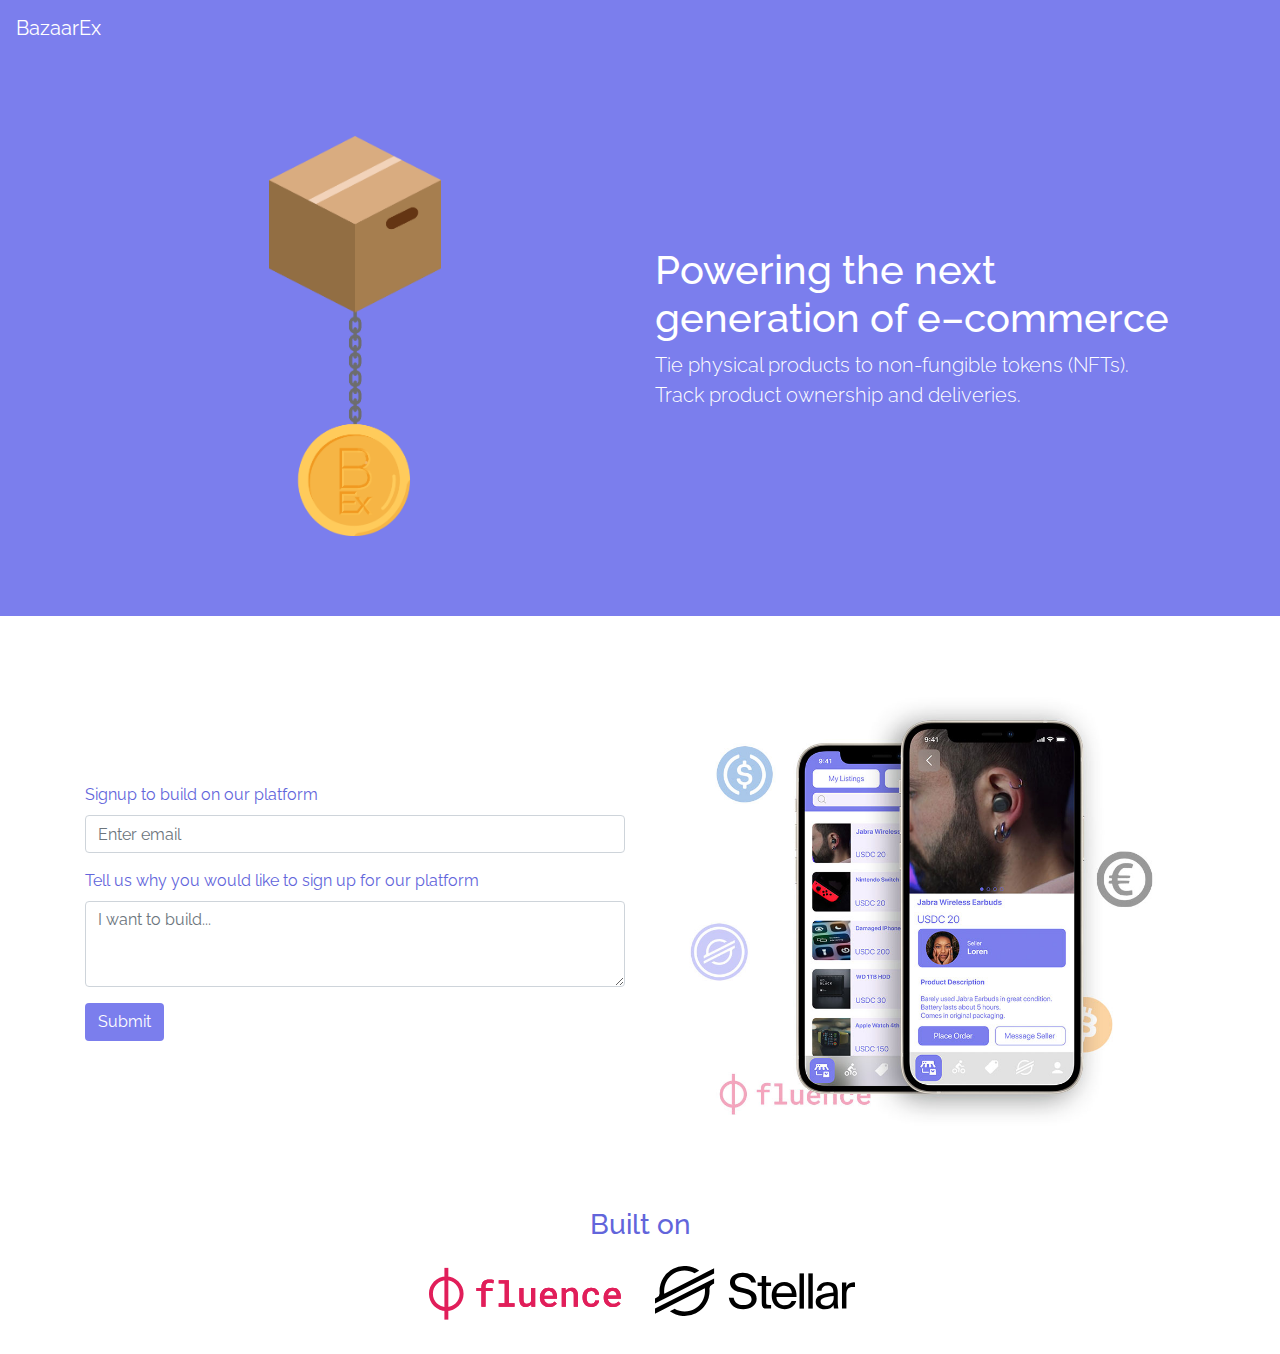
<file: index.html>
<!DOCTYPE html>
<html lang="en">
    <head>
        <meta charset="utf-8">
        <meta http-equiv="X-UA-Compatible" content="IE=edge">
        <meta name="viewport" content="width=device-width, initial-scale=1, shrink-to-fit=no">
        <meta name="description" content="">
        <meta name="author" content="">
        <title>Blank Template for Bootstrap</title>
        <!-- Bootstrap core CSS -->
        <link href="bootstrap/css/bootstrap.css" rel="stylesheet">
        <!-- Custom styles for this template -->
        <link href="style.css" rel="stylesheet">
        <link rel="stylesheet" href="https://fonts.googleapis.com/css?family=Raleway:400,300">
    </head>
    <body style="font-family: Raleway;">
        <nav class="navbar navbar-expand-lg" style="background: var(--primary);"> 
            <a class="navbar-brand text-white" href="#">BazaarEx</a> 
        </nav>
        <section style="background: var(--primary);">
            <div class="container text-white" style="padding-top: 5rem; padding-bottom: 5rem;">
                <div class="row text-left">
                    <div class="text-center order-2 col-sm order-sm-1">
                        <img src="images/product-nft.png" style="max-height: 400px;"/> 
                    </div>
                    <div class="ml-auto mr-auto order-1 col-sm order-sm-2 d-flex flex-column justify-content-center">
                        <h1>Powering the next generation of e&#8288;&#8211;&#8288;commerce</h1>
                        <p class="lead">Tie physical products to non-fungible tokens (NFTs). <br>Track product ownership and deliveries.</p> 
                    </div>
                </div>
            </div>
        </section>
        <section>
            <div class="container" style="color: var(--primary-dark);">
                <div class="row" style="margin-top: 5rem; margin-bottom: 5rem;">
                    <div class="col-sm d-flex flex-column justify-content-center">
                        <form role="form"> 
                            <div class="form-group"> 
                                <label for="exampleInputEmail1">Signup to build on our platform</label>                                 
                                <input type="email" class="form-control" id="exampleInputEmail1" placeholder="Enter email"> 
                            </div>                             
                            <div class="form-group"> 
                                <label for="Message">Tell us why you would like to sign up for our platform</label>
                                <textarea class="form-control" rows="3" placeholder="I want to build..."></textarea> 
                            </div>                             
                            <button type="submit" class="btn">Submit</button>                             
                        </form>                         
                    </div>
                    <div class="col-sm">
                        <img src="images/cover.jpg" style="width: 100%;"/> 
                    </div>
                </div>
                <div class="row mb-5">
                    <div class="text-center ml-auto mr-auto">
                        <h3 class="mb-4">Built on</h3>
                        <div class="row" style="height: 40px;">
                            <div class="col">
                                <svg viewbox="0 0 1016 290" version="1.1" xmlns="http://www.w3.org/2000/svg" xmlns:xlink="http://www.w3.org/1999/xlink" width="200px">
                                    <!-- Generator: Sketch 59.1 (86144) - https://sketch.com -->
                                    <title>logo_new outlines</title>
                                    <desc>Created with Sketch.</desc>
                                    <defs>
                                        <path d="M286.529297,207 L286.529297,127.546875 L260.953125,127.546875 L260.953125,111.902344 L286.529297,111.902344 L286.529297,106.013672 C286.529297,99.8612974 287.452139,94.4267814 289.297852,89.7099609 C291.143564,84.9931405 293.809553,81.0381019 297.295898,77.8447266 C300.782244,74.6513512 304.986304,72.2197349 309.908203,70.5498047 C314.830103,68.8798745 320.367157,68.0449219 326.519531,68.0449219 C330.56252,68.0449219 334.415021,68.352536 338.077148,68.9677734 C341.739276,69.5830109 345.56248,70.3007771 349.546875,71.1210938 L347.701172,87.8203125 C345.416004,87.175778 342.750015,86.6044947 339.703125,86.1064453 C336.656235,85.6083959 333.228535,85.359375 329.419922,85.359375 C321.86129,85.359375 316.338885,87.1464665 312.852539,90.7207031 C309.366194,94.2949397 307.623047,99.392545 307.623047,106.013672 L307.623047,111.902344 L342.955078,111.902344 L342.955078,127.546875 L307.623047,127.546875 L307.623047,207 L286.529297,207 Z M374.507812,72 L425.923828,72 L425.923828,189.597656 L454.927734,189.597656 L454.927734,207 L374.507812,207 L374.507812,189.597656 L404.742188,189.597656 L404.742188,89.4902344 L374.507812,89.4902344 L374.507812,72 Z M539.654297,193.992188 C536.431625,198.679711 532.520531,202.327135 527.920898,204.93457 C523.321266,207.542005 518.179716,208.845703 512.496094,208.845703 C507.574194,208.845703 503.077169,208.083992 499.004883,206.560547 C494.932597,205.037102 491.446304,202.620134 488.545898,199.30957 C485.645493,195.999007 483.389656,191.780299 481.77832,186.65332 C480.166984,181.526342 479.361328,175.359411 479.361328,168.152344 L479.361328,111.902344 L500.367188,111.902344 L500.367188,168.328125 C500.367188,172.89846 500.704098,176.677719 501.37793,179.666016 C502.051761,182.654312 503.09179,185.027335 504.498047,186.785156 C505.904304,188.542978 507.662099,189.788082 509.771484,190.520508 C511.88087,191.252933 514.400376,191.619141 517.330078,191.619141 C522.955106,191.619141 527.496076,190.520519 530.953125,188.323242 C534.410174,186.125966 537.017569,183.152362 538.775391,179.402344 L538.775391,111.902344 L559.869141,111.902344 L559.869141,207 L540.884766,207 L539.654297,193.992188 Z M630.972656,208.757812 C623.941371,208.757812 617.52542,207.585949 611.724609,205.242188 C605.923799,202.898426 600.958028,199.675802 596.827148,195.574219 C592.696268,191.472636 589.488293,186.624051 587.203125,181.02832 C584.917957,175.432589 583.775391,169.382845 583.775391,162.878906 L583.775391,159.275391 C583.775391,151.716759 584.991199,144.919952 587.422852,138.884766 C589.854504,132.849579 593.106425,127.693381 597.178711,123.416016 C601.250997,119.13865 605.997043,115.857433 611.416992,113.572266 C616.836941,111.287098 622.535126,110.144531 628.511719,110.144531 C635.425816,110.144531 641.519505,111.301746 646.792969,113.616211 C652.066433,115.930676 656.475568,119.182596 660.020508,123.37207 C663.565447,127.561544 666.246085,132.527315 668.0625,138.269531 C669.878915,144.011747 670.787109,150.310513 670.787109,157.166016 L670.787109,166.042969 L604.869141,166.042969 C605.220705,169.734393 606.128899,173.162094 607.59375,176.326172 C609.058601,179.49025 610.977527,182.229481 613.350586,184.543945 C615.723645,186.85841 618.50682,188.674798 621.700195,189.993164 C624.893571,191.31153 628.394512,191.970703 632.203125,191.970703 C637.535183,191.970703 642.44236,190.916026 646.924805,188.806641 C651.407249,186.697255 655.054673,183.796893 657.867188,180.105469 L669.292969,190.828125 C667.769524,193.113293 665.806653,195.325185 663.404297,197.463867 C661.001941,199.60255 658.189469,201.506828 654.966797,203.176758 C651.744125,204.846688 648.125997,206.194331 644.112305,207.219727 C640.098613,208.245122 635.718774,208.757812 630.972656,208.757812 Z M628.423828,127.107422 C625.494126,127.107422 622.769544,127.63476 620.25,128.689453 C617.730456,129.744146 615.474619,131.282216 613.482422,133.303711 C611.490224,135.325205 609.805671,137.786118 608.428711,140.686523 C607.051751,143.586929 606.070315,146.882794 605.484375,150.574219 L650.044922,150.574219 L650.044922,148.992188 C649.86914,146.179673 649.327153,143.46974 648.418945,140.862305 C647.510738,138.25487 646.177743,135.925792 644.419922,133.875 C642.662101,131.824208 640.450209,130.1836 637.78418,128.953125 C635.118151,127.72265 631.998065,127.107422 628.423828,127.107422 Z M713.677734,111.902344 L714.996094,125.085938 C718.453142,120.33982 722.627905,116.663099 727.520508,114.055664 C732.41311,111.448229 737.847626,110.144531 743.824219,110.144531 C748.687524,110.144531 753.125956,110.847649 757.139648,112.253906 C761.15334,113.660163 764.610337,115.857407 767.510742,118.845703 C770.411147,121.833999 772.666984,125.701148 774.27832,130.447266 C775.889656,135.193383 776.695312,140.906217 776.695312,147.585938 L776.695312,207 L755.689453,207 L755.689453,147.9375 C755.689453,144.011699 755.235356,140.730482 754.327148,138.09375 C753.418941,135.457018 752.129891,133.347664 750.459961,131.765625 C748.790031,130.183586 746.753918,129.055667 744.351562,128.381836 C741.949207,127.708004 739.224625,127.371094 736.177734,127.371094 C731.548805,127.371094 727.520525,128.396474 724.092773,130.447266 C720.665022,132.498057 717.896495,135.281232 715.787109,138.796875 L715.787109,207 L694.693359,207 L694.693359,111.902344 L713.677734,111.902344 Z M844.283203,192.058594 C846.861341,192.058594 849.366199,191.648442 851.797852,190.828125 C854.229504,190.007808 856.382803,188.865242 858.257812,187.400391 C860.132822,185.93554 861.612299,184.207041 862.696289,182.214844 C863.780279,180.222646 864.292969,178.054699 864.234375,175.710938 L884.097656,175.710938 C884.15625,180.281273 883.116222,184.573222 880.977539,188.586914 C878.838856,192.600606 875.938495,196.101548 872.276367,199.089844 C868.61424,202.07814 864.380883,204.451163 859.576172,206.208984 C854.77146,207.966806 849.732448,208.845703 844.458984,208.845703 C837.134729,208.845703 830.718778,207.58595 825.210938,205.066406 C819.703097,202.546862 815.103534,199.104514 811.412109,194.739258 C807.720685,190.374002 804.952158,185.305693 803.106445,179.53418 C801.260733,173.762666 800.337891,167.625033 800.337891,161.121094 L800.337891,157.957031 C800.337891,151.453092 801.260733,145.30081 803.106445,139.5 C804.952158,133.69919 807.720685,128.630881 811.412109,124.294922 C815.103534,119.958963 819.703097,116.516614 825.210938,113.967773 C830.718778,111.418933 837.105432,110.144531 844.371094,110.144531 C850.11331,110.144531 855.43064,111.023429 860.323242,112.78125 C865.215845,114.539071 869.434553,116.999984 872.979492,120.164062 C876.524432,123.328141 879.27831,127.1074 881.241211,131.501953 C883.204111,135.896506 884.15625,140.701146 884.097656,145.916016 L864.234375,145.916016 C864.292969,143.337878 863.838872,140.906261 862.87207,138.621094 C861.905269,136.335926 860.513681,134.343758 858.697266,132.644531 C856.88085,130.945304 854.7422,129.597661 852.28125,128.601562 C849.8203,127.605464 847.125015,127.107422 844.195312,127.107422 C839.800759,127.107422 836.138687,128.000968 833.208984,129.788086 C830.279282,131.575204 827.935556,133.918931 826.177734,136.819336 C824.419913,139.719741 823.174808,143.015607 822.442383,146.707031 C821.709957,150.398456 821.34375,154.148418 821.34375,157.957031 L821.34375,161.121094 C821.34375,164.988301 821.709957,168.76756 822.442383,172.458984 C823.174808,176.150409 824.419913,179.446275 826.177734,182.34668 C827.935556,185.247085 830.279282,187.590811 833.208984,189.37793 C836.138687,191.165048 839.830056,192.058594 844.283203,192.058594 Z M955.025391,208.757812 C947.994105,208.757812 941.578154,207.585949 935.777344,205.242188 C929.976533,202.898426 925.010763,199.675802 920.879883,195.574219 C916.749003,191.472636 913.541027,186.624051 911.255859,181.02832 C908.970692,175.432589 907.828125,169.382845 907.828125,162.878906 L907.828125,159.275391 C907.828125,151.716759 909.043933,144.919952 911.475586,138.884766 C913.907239,132.849579 917.159159,127.693381 921.231445,123.416016 C925.303731,119.13865 930.049778,115.857433 935.469727,113.572266 C940.889676,111.287098 946.587861,110.144531 952.564453,110.144531 C959.47855,110.144531 965.572239,111.301746 970.845703,113.616211 C976.119167,115.930676 980.528303,119.182596 984.073242,123.37207 C987.618182,127.561544 990.298819,132.527315 992.115234,138.269531 C993.93165,144.011747 994.839844,150.310513 994.839844,157.166016 L994.839844,166.042969 L928.921875,166.042969 C929.273439,169.734393 930.181633,173.162094 931.646484,176.326172 C933.111335,179.49025 935.030262,182.229481 937.40332,184.543945 C939.776379,186.85841 942.559554,188.674798 945.75293,189.993164 C948.946305,191.31153 952.447247,191.970703 956.255859,191.970703 C961.587917,191.970703 966.495095,190.916026 970.977539,188.806641 C975.459983,186.697255 979.107408,183.796893 981.919922,180.105469 L993.345703,190.828125 C991.822258,193.113293 989.859387,195.325185 987.457031,197.463867 C985.054675,199.60255 982.242204,201.506828 979.019531,203.176758 C975.796859,204.846688 972.178731,206.194331 968.165039,207.219727 C964.151347,208.245122 959.771508,208.757812 955.025391,208.757812 Z M951.939453,127 C949.009751,127 946.285169,127.527338 943.765625,128.582031 C941.246081,129.636724 938.990244,131.174795 936.998047,133.196289 C935.005849,135.217784 933.321296,137.678696 931.944336,140.579102 C930.567376,143.479507 929.58594,146.775372 929,150.466797 L973.560547,150.466797 L973.560547,148.884766 C973.384765,146.072252 972.842778,143.362318 971.93457,140.754883 C971.026363,138.147448 969.693368,135.81837 967.935547,133.767578 C966.177726,131.716787 963.965834,130.076178 961.299805,128.845703 C958.633776,127.615228 955.51369,127 951.939453,127 Z" id="path-1"></path>
                                    </defs>
                                    <g id="logo_new-outlines" stroke="none" stroke-width="1" fill="none" fill-rule="evenodd">
                                        <g id="fluence" fill-rule="nonzero" fill="#E11E5A">
                                            <use xlink:href="#path-1"></use>
                                            <use xlink:href="#path-1"></use>
                                        </g>
                                        <path d="M108,53 C156.601058,53 196,92.398942 196,141 C196,189.601058 156.601058,229 108,229 C59.398942,229 20,189.601058 20,141 C20,92.398942 59.398942,53 108,53 Z M108,73 C70.444637,73 40,103.444637 40,141 C40,178.555363 70.444637,209 108,209 C145.555363,209 176,178.555363 176,141 C176,103.444637 145.555363,73 108,73 Z" id="Oval" fill="#E11E5A" fill-rule="nonzero"></path>
                                        <polygon id="Line" fill="#E11E5A" fill-rule="nonzero" points="118.5 9.5 98.5 9.5 98.5 272.5 118.5 272.5"></polygon>
                                    </g>
                                </svg>
                            </div>
                            <div class="col">
                                <svg xmlns="http://www.w3.org/2000/svg" viewbox="0 0 799.93 200" width="200px">
                                    <title>Asset 4</title>
                                    <g id="Layer_2" data-name="Layer 2">
                                        <g id="Layer_1-2" data-name="Layer 1">
                                            <path d="M203,26.16l-28.46,14.5-137.43,70a82.49,82.49,0,0,1-.7-10.69A81.87,81.87,0,0,1,158.2,28.6l16.29-8.3,2.43-1.24A100,100,0,0,0,18.18,100q0,3.82.29,7.61a18.19,18.19,0,0,1-9.88,17.58L0,129.57V150l25.29-12.89,0,0,8.19-4.18,8.07-4.11v0L186.43,55l16.28-8.29,33.65-17.15V9.14Z"/>
                                            <path d="M236.36,50,49.78,145,33.5,153.31,0,170.38v20.41l33.27-16.95,28.46-14.5L199.3,89.24A83.45,83.45,0,0,1,200,100,81.87,81.87,0,0,1,78.09,171.36l-1,.53-17.66,9A100,100,0,0,0,218.18,100c0-2.57-.1-5.14-.29-7.68a18.2,18.2,0,0,1,9.87-17.58l8.6-4.38Z"/>
                                            <path d="M517.39,64.18c-28.54,0-50.68,21-50.68,54.17,0,30.87,18.25,54.56,51.26,54.56,25.44,0,42.13-14.95,46.79-32.82H546.51c-4.46,10.29-13,17.28-28.54,17.28-15.34,0-31.65-10.87-32.23-33.39h80.38C568.26,90.78,549.42,64.18,517.39,64.18Zm-31.46,44.65c1.56-21,15.92-29.51,31.46-29.51,18.83,0,29.51,14.76,30.09,29.51Z"/>
                                            <path d="M359.26,89.61,343,85.92C329.75,83,320,76.8,320,64.37c0-15.73,19-20.58,29.9-20.58,14,0,30.29,5.63,34.95,21.74h19.23c-5.64-27-28-38.44-53.4-38.44-22.72,0-50.87,11.46-50.87,38.44,0,23.3,19.22,34.18,38.64,38.45L356,107.67c17.67,4.08,30.29,9.9,30.29,24.85,0,14-11.84,23.69-32.81,23.69-21.94,0-35.14-10.1-38.83-29.51H295.19c3.69,28,24.66,46.21,57.86,46.21,28,0,53.59-14.76,53.59-42.14C406.64,102.43,380.82,94.27,359.26,89.61Z"/>
                                            <path d="M444.58,39.71H426.91V65.92H410.4V80.1h16.51v64.07c0,21.75,4.66,26.21,24.66,26.21h12.81V155.63h-8.93c-10.1,0-10.87-2.72-10.87-13.59V80.1h19.8V65.92h-19.8Z"/>
                                            <path d="M794.69,65.34c-13.79.58-24.27,7-29.51,18.83V65.92H747.89V170.38h17.67V115.63c0-23.3,8.16-32,24.47-32a63.44,63.44,0,0,1,9.9.78V65.53A52,52,0,0,0,794.69,65.34Z"/>
                                            <path d="M730.89,131l.19-24.08c.2-29.71-12.23-43.1-41.55-43.1-20.19,0-40.39,12.62-41.94,35.14h18.25c.78-13,9.13-20.77,23.88-20.77,13.21,0,23.69,6.21,23.69,25.43v2.52c-42.71,4.67-70.67,12-70.67,36.7,0,19.22,16.31,30.1,35.92,30.1,18.64,0,29.32-6,35.72-16.89a114.46,114.46,0,0,0,1.36,14.36H733.6C731.47,160.48,730.69,148.64,730.89,131Zm-16.12-4.27c0,24.65-15.72,32.23-32.23,32.23-12.62,0-20.19-6.6-20.19-16.51,0-14.37,20.38-19.22,52.42-22.33Z"/>
                                            <rect x="578.01" y="29.54" width="17.67" height="140.84"/>
                                            <rect x="613.34" y="29.54" width="17.67" height="140.84"/>
                                        </g>
                                    </g>
                                </svg>
                            </div>
                        </div>                         
                    </div>
                </div>
            </div>
        </section>
        <!-- Bootstrap core JavaScript
    ================================================== -->
        <!-- Placed at the end of the document so the pages load faster -->
        <script src="assets/js/jquery.min.js"></script>
        <script src="assets/js/popper.js"></script>
        <script src="bootstrap/js/bootstrap.min.js"></script>
    </body>
</html>
</file>
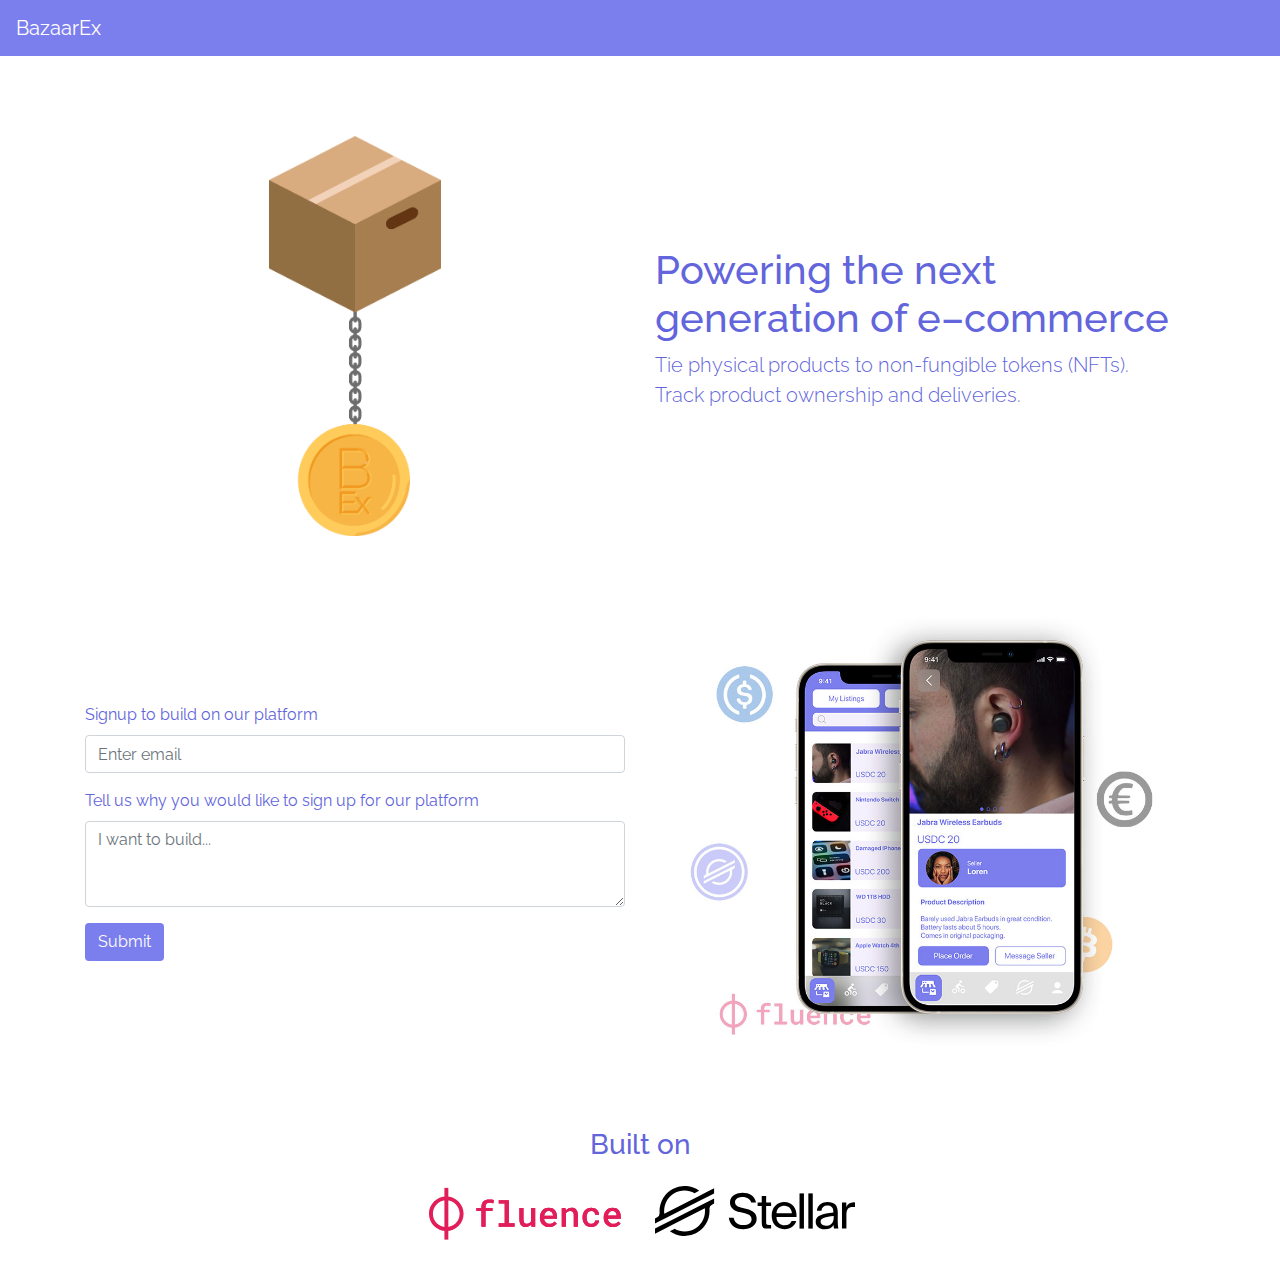
<file: index_old.html>
<!DOCTYPE html>
<html lang="en">
    <head>
        <meta charset="utf-8">
        <meta http-equiv="X-UA-Compatible" content="IE=edge">
        <meta name="viewport" content="width=device-width, initial-scale=1, shrink-to-fit=no">
        <meta name="description" content="">
        <meta name="author" content="">
        <title>Blank Template for Bootstrap</title>
        <!-- Bootstrap core CSS -->
        <link href="bootstrap/css/bootstrap.css" rel="stylesheet">
        <!-- Custom styles for this template -->
        <link href="style.css" rel="stylesheet">
        <link rel="stylesheet" href="https://fonts.googleapis.com/css?family=Raleway:400,300">
    </head>
    <body style="font-family: Raleway;">
        <nav class="navbar navbar-expand-lg" style="background: var(--primary);"> 
            <a class="navbar-brand text-white" href="#">BazaarEx</a>                           
        </nav>
        <div class="container" style="color: var(--primary-dark);">
            <div class="row text-left" style="margin-top: 5rem; margin-bottom: 5rem;">
                <div class="text-center order-2 col-sm order-sm-1">
                    <img src="images/product-nft.png" style="max-height: 400px;"/> 
                </div>
                <div class="ml-auto mr-auto order-1 col-sm order-sm-2 d-flex flex-column justify-content-center">
                    <h1>Powering the next generation of e&#8288;&#8211;&#8288;commerce</h1>
                    <p class="lead">Tie physical products to non-fungible tokens (NFTs). <br>Track product ownership and deliveries.</p>                      
                </div>
            </div>
            <div class="row" style="margin-top: 5rem; margin-bottom: 5rem;">
                <div class="col-sm d-flex flex-column justify-content-center">
                    <form role="form"> 
                        <div class="form-group"> 
                            <label for="exampleInputEmail1">Signup to build on our platform</label>                             
                            <input type="email" class="form-control" id="exampleInputEmail1" placeholder="Enter email"> 
                        </div>                         

                        <div class="form-group"> 
                            <label for="Message">Tell us why you would like to sign up for our platform</label>
                            <textarea class="form-control" rows="3" placeholder="I want to build..."></textarea>                              
                        </div>                                                                           

                        <button type="submit" class="btn">Submit</button>                         
                    </form>                                          
                </div>
                <div class="col-sm">
                    <img src="images/cover.jpg" style="width: 100%;"/>                      
                </div>
            </div>
            <div class="row mb-5">
                <div class="text-center ml-auto mr-auto">
                    <h3 class="mb-4">Built on</h3>
                    <div class="row" style="height: 40px;">
                        <div class="col">
                            <svg viewbox="0 0 1016 290" version="1.1" xmlns="http://www.w3.org/2000/svg" xmlns:xlink="http://www.w3.org/1999/xlink" width="200px">
                                <!-- Generator: Sketch 59.1 (86144) - https://sketch.com -->
                                <title>logo_new outlines</title>
                                <desc>Created with Sketch.</desc>
                                <defs>
                                    <path d="M286.529297,207 L286.529297,127.546875 L260.953125,127.546875 L260.953125,111.902344 L286.529297,111.902344 L286.529297,106.013672 C286.529297,99.8612974 287.452139,94.4267814 289.297852,89.7099609 C291.143564,84.9931405 293.809553,81.0381019 297.295898,77.8447266 C300.782244,74.6513512 304.986304,72.2197349 309.908203,70.5498047 C314.830103,68.8798745 320.367157,68.0449219 326.519531,68.0449219 C330.56252,68.0449219 334.415021,68.352536 338.077148,68.9677734 C341.739276,69.5830109 345.56248,70.3007771 349.546875,71.1210938 L347.701172,87.8203125 C345.416004,87.175778 342.750015,86.6044947 339.703125,86.1064453 C336.656235,85.6083959 333.228535,85.359375 329.419922,85.359375 C321.86129,85.359375 316.338885,87.1464665 312.852539,90.7207031 C309.366194,94.2949397 307.623047,99.392545 307.623047,106.013672 L307.623047,111.902344 L342.955078,111.902344 L342.955078,127.546875 L307.623047,127.546875 L307.623047,207 L286.529297,207 Z M374.507812,72 L425.923828,72 L425.923828,189.597656 L454.927734,189.597656 L454.927734,207 L374.507812,207 L374.507812,189.597656 L404.742188,189.597656 L404.742188,89.4902344 L374.507812,89.4902344 L374.507812,72 Z M539.654297,193.992188 C536.431625,198.679711 532.520531,202.327135 527.920898,204.93457 C523.321266,207.542005 518.179716,208.845703 512.496094,208.845703 C507.574194,208.845703 503.077169,208.083992 499.004883,206.560547 C494.932597,205.037102 491.446304,202.620134 488.545898,199.30957 C485.645493,195.999007 483.389656,191.780299 481.77832,186.65332 C480.166984,181.526342 479.361328,175.359411 479.361328,168.152344 L479.361328,111.902344 L500.367188,111.902344 L500.367188,168.328125 C500.367188,172.89846 500.704098,176.677719 501.37793,179.666016 C502.051761,182.654312 503.09179,185.027335 504.498047,186.785156 C505.904304,188.542978 507.662099,189.788082 509.771484,190.520508 C511.88087,191.252933 514.400376,191.619141 517.330078,191.619141 C522.955106,191.619141 527.496076,190.520519 530.953125,188.323242 C534.410174,186.125966 537.017569,183.152362 538.775391,179.402344 L538.775391,111.902344 L559.869141,111.902344 L559.869141,207 L540.884766,207 L539.654297,193.992188 Z M630.972656,208.757812 C623.941371,208.757812 617.52542,207.585949 611.724609,205.242188 C605.923799,202.898426 600.958028,199.675802 596.827148,195.574219 C592.696268,191.472636 589.488293,186.624051 587.203125,181.02832 C584.917957,175.432589 583.775391,169.382845 583.775391,162.878906 L583.775391,159.275391 C583.775391,151.716759 584.991199,144.919952 587.422852,138.884766 C589.854504,132.849579 593.106425,127.693381 597.178711,123.416016 C601.250997,119.13865 605.997043,115.857433 611.416992,113.572266 C616.836941,111.287098 622.535126,110.144531 628.511719,110.144531 C635.425816,110.144531 641.519505,111.301746 646.792969,113.616211 C652.066433,115.930676 656.475568,119.182596 660.020508,123.37207 C663.565447,127.561544 666.246085,132.527315 668.0625,138.269531 C669.878915,144.011747 670.787109,150.310513 670.787109,157.166016 L670.787109,166.042969 L604.869141,166.042969 C605.220705,169.734393 606.128899,173.162094 607.59375,176.326172 C609.058601,179.49025 610.977527,182.229481 613.350586,184.543945 C615.723645,186.85841 618.50682,188.674798 621.700195,189.993164 C624.893571,191.31153 628.394512,191.970703 632.203125,191.970703 C637.535183,191.970703 642.44236,190.916026 646.924805,188.806641 C651.407249,186.697255 655.054673,183.796893 657.867188,180.105469 L669.292969,190.828125 C667.769524,193.113293 665.806653,195.325185 663.404297,197.463867 C661.001941,199.60255 658.189469,201.506828 654.966797,203.176758 C651.744125,204.846688 648.125997,206.194331 644.112305,207.219727 C640.098613,208.245122 635.718774,208.757812 630.972656,208.757812 Z M628.423828,127.107422 C625.494126,127.107422 622.769544,127.63476 620.25,128.689453 C617.730456,129.744146 615.474619,131.282216 613.482422,133.303711 C611.490224,135.325205 609.805671,137.786118 608.428711,140.686523 C607.051751,143.586929 606.070315,146.882794 605.484375,150.574219 L650.044922,150.574219 L650.044922,148.992188 C649.86914,146.179673 649.327153,143.46974 648.418945,140.862305 C647.510738,138.25487 646.177743,135.925792 644.419922,133.875 C642.662101,131.824208 640.450209,130.1836 637.78418,128.953125 C635.118151,127.72265 631.998065,127.107422 628.423828,127.107422 Z M713.677734,111.902344 L714.996094,125.085938 C718.453142,120.33982 722.627905,116.663099 727.520508,114.055664 C732.41311,111.448229 737.847626,110.144531 743.824219,110.144531 C748.687524,110.144531 753.125956,110.847649 757.139648,112.253906 C761.15334,113.660163 764.610337,115.857407 767.510742,118.845703 C770.411147,121.833999 772.666984,125.701148 774.27832,130.447266 C775.889656,135.193383 776.695312,140.906217 776.695312,147.585938 L776.695312,207 L755.689453,207 L755.689453,147.9375 C755.689453,144.011699 755.235356,140.730482 754.327148,138.09375 C753.418941,135.457018 752.129891,133.347664 750.459961,131.765625 C748.790031,130.183586 746.753918,129.055667 744.351562,128.381836 C741.949207,127.708004 739.224625,127.371094 736.177734,127.371094 C731.548805,127.371094 727.520525,128.396474 724.092773,130.447266 C720.665022,132.498057 717.896495,135.281232 715.787109,138.796875 L715.787109,207 L694.693359,207 L694.693359,111.902344 L713.677734,111.902344 Z M844.283203,192.058594 C846.861341,192.058594 849.366199,191.648442 851.797852,190.828125 C854.229504,190.007808 856.382803,188.865242 858.257812,187.400391 C860.132822,185.93554 861.612299,184.207041 862.696289,182.214844 C863.780279,180.222646 864.292969,178.054699 864.234375,175.710938 L884.097656,175.710938 C884.15625,180.281273 883.116222,184.573222 880.977539,188.586914 C878.838856,192.600606 875.938495,196.101548 872.276367,199.089844 C868.61424,202.07814 864.380883,204.451163 859.576172,206.208984 C854.77146,207.966806 849.732448,208.845703 844.458984,208.845703 C837.134729,208.845703 830.718778,207.58595 825.210938,205.066406 C819.703097,202.546862 815.103534,199.104514 811.412109,194.739258 C807.720685,190.374002 804.952158,185.305693 803.106445,179.53418 C801.260733,173.762666 800.337891,167.625033 800.337891,161.121094 L800.337891,157.957031 C800.337891,151.453092 801.260733,145.30081 803.106445,139.5 C804.952158,133.69919 807.720685,128.630881 811.412109,124.294922 C815.103534,119.958963 819.703097,116.516614 825.210938,113.967773 C830.718778,111.418933 837.105432,110.144531 844.371094,110.144531 C850.11331,110.144531 855.43064,111.023429 860.323242,112.78125 C865.215845,114.539071 869.434553,116.999984 872.979492,120.164062 C876.524432,123.328141 879.27831,127.1074 881.241211,131.501953 C883.204111,135.896506 884.15625,140.701146 884.097656,145.916016 L864.234375,145.916016 C864.292969,143.337878 863.838872,140.906261 862.87207,138.621094 C861.905269,136.335926 860.513681,134.343758 858.697266,132.644531 C856.88085,130.945304 854.7422,129.597661 852.28125,128.601562 C849.8203,127.605464 847.125015,127.107422 844.195312,127.107422 C839.800759,127.107422 836.138687,128.000968 833.208984,129.788086 C830.279282,131.575204 827.935556,133.918931 826.177734,136.819336 C824.419913,139.719741 823.174808,143.015607 822.442383,146.707031 C821.709957,150.398456 821.34375,154.148418 821.34375,157.957031 L821.34375,161.121094 C821.34375,164.988301 821.709957,168.76756 822.442383,172.458984 C823.174808,176.150409 824.419913,179.446275 826.177734,182.34668 C827.935556,185.247085 830.279282,187.590811 833.208984,189.37793 C836.138687,191.165048 839.830056,192.058594 844.283203,192.058594 Z M955.025391,208.757812 C947.994105,208.757812 941.578154,207.585949 935.777344,205.242188 C929.976533,202.898426 925.010763,199.675802 920.879883,195.574219 C916.749003,191.472636 913.541027,186.624051 911.255859,181.02832 C908.970692,175.432589 907.828125,169.382845 907.828125,162.878906 L907.828125,159.275391 C907.828125,151.716759 909.043933,144.919952 911.475586,138.884766 C913.907239,132.849579 917.159159,127.693381 921.231445,123.416016 C925.303731,119.13865 930.049778,115.857433 935.469727,113.572266 C940.889676,111.287098 946.587861,110.144531 952.564453,110.144531 C959.47855,110.144531 965.572239,111.301746 970.845703,113.616211 C976.119167,115.930676 980.528303,119.182596 984.073242,123.37207 C987.618182,127.561544 990.298819,132.527315 992.115234,138.269531 C993.93165,144.011747 994.839844,150.310513 994.839844,157.166016 L994.839844,166.042969 L928.921875,166.042969 C929.273439,169.734393 930.181633,173.162094 931.646484,176.326172 C933.111335,179.49025 935.030262,182.229481 937.40332,184.543945 C939.776379,186.85841 942.559554,188.674798 945.75293,189.993164 C948.946305,191.31153 952.447247,191.970703 956.255859,191.970703 C961.587917,191.970703 966.495095,190.916026 970.977539,188.806641 C975.459983,186.697255 979.107408,183.796893 981.919922,180.105469 L993.345703,190.828125 C991.822258,193.113293 989.859387,195.325185 987.457031,197.463867 C985.054675,199.60255 982.242204,201.506828 979.019531,203.176758 C975.796859,204.846688 972.178731,206.194331 968.165039,207.219727 C964.151347,208.245122 959.771508,208.757812 955.025391,208.757812 Z M951.939453,127 C949.009751,127 946.285169,127.527338 943.765625,128.582031 C941.246081,129.636724 938.990244,131.174795 936.998047,133.196289 C935.005849,135.217784 933.321296,137.678696 931.944336,140.579102 C930.567376,143.479507 929.58594,146.775372 929,150.466797 L973.560547,150.466797 L973.560547,148.884766 C973.384765,146.072252 972.842778,143.362318 971.93457,140.754883 C971.026363,138.147448 969.693368,135.81837 967.935547,133.767578 C966.177726,131.716787 963.965834,130.076178 961.299805,128.845703 C958.633776,127.615228 955.51369,127 951.939453,127 Z" id="path-1"></path>
                                </defs>
                                <g id="logo_new-outlines" stroke="none" stroke-width="1" fill="none" fill-rule="evenodd">
                                    <g id="fluence" fill-rule="nonzero" fill="#E11E5A">
                                        <use xlink:href="#path-1"></use>
                                        <use xlink:href="#path-1"></use>
                                    </g>
                                    <path d="M108,53 C156.601058,53 196,92.398942 196,141 C196,189.601058 156.601058,229 108,229 C59.398942,229 20,189.601058 20,141 C20,92.398942 59.398942,53 108,53 Z M108,73 C70.444637,73 40,103.444637 40,141 C40,178.555363 70.444637,209 108,209 C145.555363,209 176,178.555363 176,141 C176,103.444637 145.555363,73 108,73 Z" id="Oval" fill="#E11E5A" fill-rule="nonzero"></path>
                                    <polygon id="Line" fill="#E11E5A" fill-rule="nonzero" points="118.5 9.5 98.5 9.5 98.5 272.5 118.5 272.5"></polygon>
                                </g>
                            </svg>
                        </div>
                        <div class="col">
                            <svg xmlns="http://www.w3.org/2000/svg" viewbox="0 0 799.93 200" width="200px">
                                <title>Asset 4</title>
                                <g id="Layer_2" data-name="Layer 2">
                                    <g id="Layer_1-2" data-name="Layer 1">
                                        <path d="M203,26.16l-28.46,14.5-137.43,70a82.49,82.49,0,0,1-.7-10.69A81.87,81.87,0,0,1,158.2,28.6l16.29-8.3,2.43-1.24A100,100,0,0,0,18.18,100q0,3.82.29,7.61a18.19,18.19,0,0,1-9.88,17.58L0,129.57V150l25.29-12.89,0,0,8.19-4.18,8.07-4.11v0L186.43,55l16.28-8.29,33.65-17.15V9.14Z"/>
                                        <path d="M236.36,50,49.78,145,33.5,153.31,0,170.38v20.41l33.27-16.95,28.46-14.5L199.3,89.24A83.45,83.45,0,0,1,200,100,81.87,81.87,0,0,1,78.09,171.36l-1,.53-17.66,9A100,100,0,0,0,218.18,100c0-2.57-.1-5.14-.29-7.68a18.2,18.2,0,0,1,9.87-17.58l8.6-4.38Z"/>
                                        <path d="M517.39,64.18c-28.54,0-50.68,21-50.68,54.17,0,30.87,18.25,54.56,51.26,54.56,25.44,0,42.13-14.95,46.79-32.82H546.51c-4.46,10.29-13,17.28-28.54,17.28-15.34,0-31.65-10.87-32.23-33.39h80.38C568.26,90.78,549.42,64.18,517.39,64.18Zm-31.46,44.65c1.56-21,15.92-29.51,31.46-29.51,18.83,0,29.51,14.76,30.09,29.51Z"/>
                                        <path d="M359.26,89.61,343,85.92C329.75,83,320,76.8,320,64.37c0-15.73,19-20.58,29.9-20.58,14,0,30.29,5.63,34.95,21.74h19.23c-5.64-27-28-38.44-53.4-38.44-22.72,0-50.87,11.46-50.87,38.44,0,23.3,19.22,34.18,38.64,38.45L356,107.67c17.67,4.08,30.29,9.9,30.29,24.85,0,14-11.84,23.69-32.81,23.69-21.94,0-35.14-10.1-38.83-29.51H295.19c3.69,28,24.66,46.21,57.86,46.21,28,0,53.59-14.76,53.59-42.14C406.64,102.43,380.82,94.27,359.26,89.61Z"/>
                                        <path d="M444.58,39.71H426.91V65.92H410.4V80.1h16.51v64.07c0,21.75,4.66,26.21,24.66,26.21h12.81V155.63h-8.93c-10.1,0-10.87-2.72-10.87-13.59V80.1h19.8V65.92h-19.8Z"/>
                                        <path d="M794.69,65.34c-13.79.58-24.27,7-29.51,18.83V65.92H747.89V170.38h17.67V115.63c0-23.3,8.16-32,24.47-32a63.44,63.44,0,0,1,9.9.78V65.53A52,52,0,0,0,794.69,65.34Z"/>
                                        <path d="M730.89,131l.19-24.08c.2-29.71-12.23-43.1-41.55-43.1-20.19,0-40.39,12.62-41.94,35.14h18.25c.78-13,9.13-20.77,23.88-20.77,13.21,0,23.69,6.21,23.69,25.43v2.52c-42.71,4.67-70.67,12-70.67,36.7,0,19.22,16.31,30.1,35.92,30.1,18.64,0,29.32-6,35.72-16.89a114.46,114.46,0,0,0,1.36,14.36H733.6C731.47,160.48,730.69,148.64,730.89,131Zm-16.12-4.27c0,24.65-15.72,32.23-32.23,32.23-12.62,0-20.19-6.6-20.19-16.51,0-14.37,20.38-19.22,52.42-22.33Z"/>
                                        <rect x="578.01" y="29.54" width="17.67" height="140.84"/>
                                        <rect x="613.34" y="29.54" width="17.67" height="140.84"/>
                                    </g>
                                </g>
                            </svg>
                        </div>
                    </div>                                          
                </div>
            </div>
        </div>
        <!-- Bootstrap core JavaScript
    ================================================== -->
        <!-- Placed at the end of the document so the pages load faster -->
        <script src="assets/js/jquery.min.js"></script>
        <script src="assets/js/popper.js"></script>
        <script src="bootstrap/js/bootstrap.min.js"></script>
    </body>
</html>
</file>
<file: style.css>
:root {
    --primary: #7B7EED;
    --primary-dark: #6265DB;
    --primary-light: #F5F0FD;
}

.btn {
    display: inline-block;
    font-weight: 400;
    color: white;
    text-align: center;
    vertical-align: middle;
    -webkit-user-select: none;
    -moz-user-select: none;
    -ms-user-select: none;
    user-select: none;
    background-color: var(--primary);
    border: 1px solid transparent;
    padding: 0.375rem 0.75rem;
    font-size: 1rem;
    line-height: 1.5;
    border-radius: 0.25rem;
    transition: color 0.15s ease-in-out, background-color 0.15s ease-in-out, border-color 0.15s ease-in-out, box-shadow 0.15s ease-in-out;
}

.btn:hover {
    color: var(--primary-dark);
    text-decoration: none;
    background: white;
    border: 1px solid;
}
</file>
